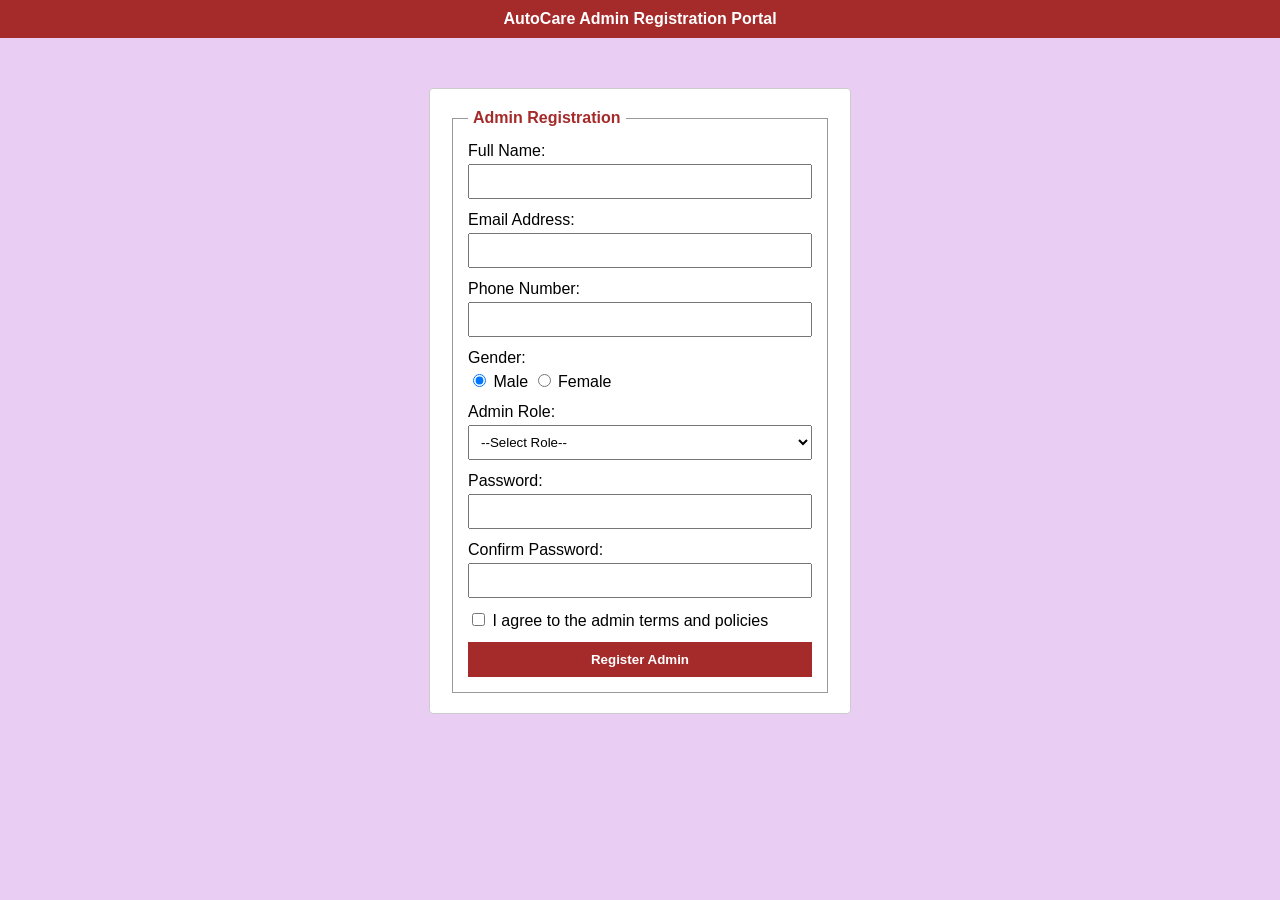
<file: admin-register.html>
<!DOCTYPE html>
<html lang="en">
<head>
    <meta charset="UTF-8">
    <meta name="viewport" content="width=device-width, initial-scale=1.0">
    <title>Admin Registration</title>
   
    <link rel="stylesheet" href="admin-register.css">
</head>
<body>

   
    <div class="fixed-top">
        AutoCare Admin Registration Portal
    </div>

    <form id="adminForm">
        <fieldset>
            <legend>Admin Registration</legend>

            <div>
                <label for="fullName">Full Name:</label>
                <input type="text" id="fullName" name="fullName">
                <span id="nameError"></span>
            </div>

      
            <div>
                <label for="email">Email Address:</label>
                <input type="email" id="email" name="email">
                <span id="emailError"></span>
            </div>

           
            <div>
                <label for="phone">Phone Number:</label>
                <input type="text" id="phone" name="phone">
                <span id="phoneError"></span>
            </div>

            <div>
                <label>Gender:</label>
                <input type="radio" name="gender" value="Male" id="genderMale" checked>
                <label for="genderMale" style="display:inline;">Male</label>
                <input type="radio" name="gender" value="Female" id="genderFemale">
                <label for="genderFemale" style="display:inline;">Female</label>
            </div>

       
            <div>
                <label for="role">Admin Role:</label>
                <select id="role" name="role">
                    <option value="">--Select Role--</option>
                    <option value="Super Admin">Super Admin</option>
                    <option value="Service Manager">Service Manager</option>
                    <option value="Booking Supervisor">Booking Supervisor</option>
                </select>
                <span id="roleError"></span>
            </div>

           
            <div>
                <label for="password">Password:</label>
                <input type="password" id="password" name="password">
                <span id="passwordError"></span>
            </div>

            <div>
                <label for="confirmPassword">Confirm Password:</label>
                <input type="password" id="confirmPassword" name="confirmPassword">
                <span id="confirmPasswordError"></span>
            </div>

            <div>
                <input type="checkbox" id="terms" name="terms">
                <label for="terms" style="display:inline;">I agree to the admin terms and policies</label>
                <span id="termsError"></span>
            </div>

            <button type="submit">Register Admin</button>
        </fieldset>
    </form>


    <script src="admin-register.js"></script>
</body>
</html>
</file>
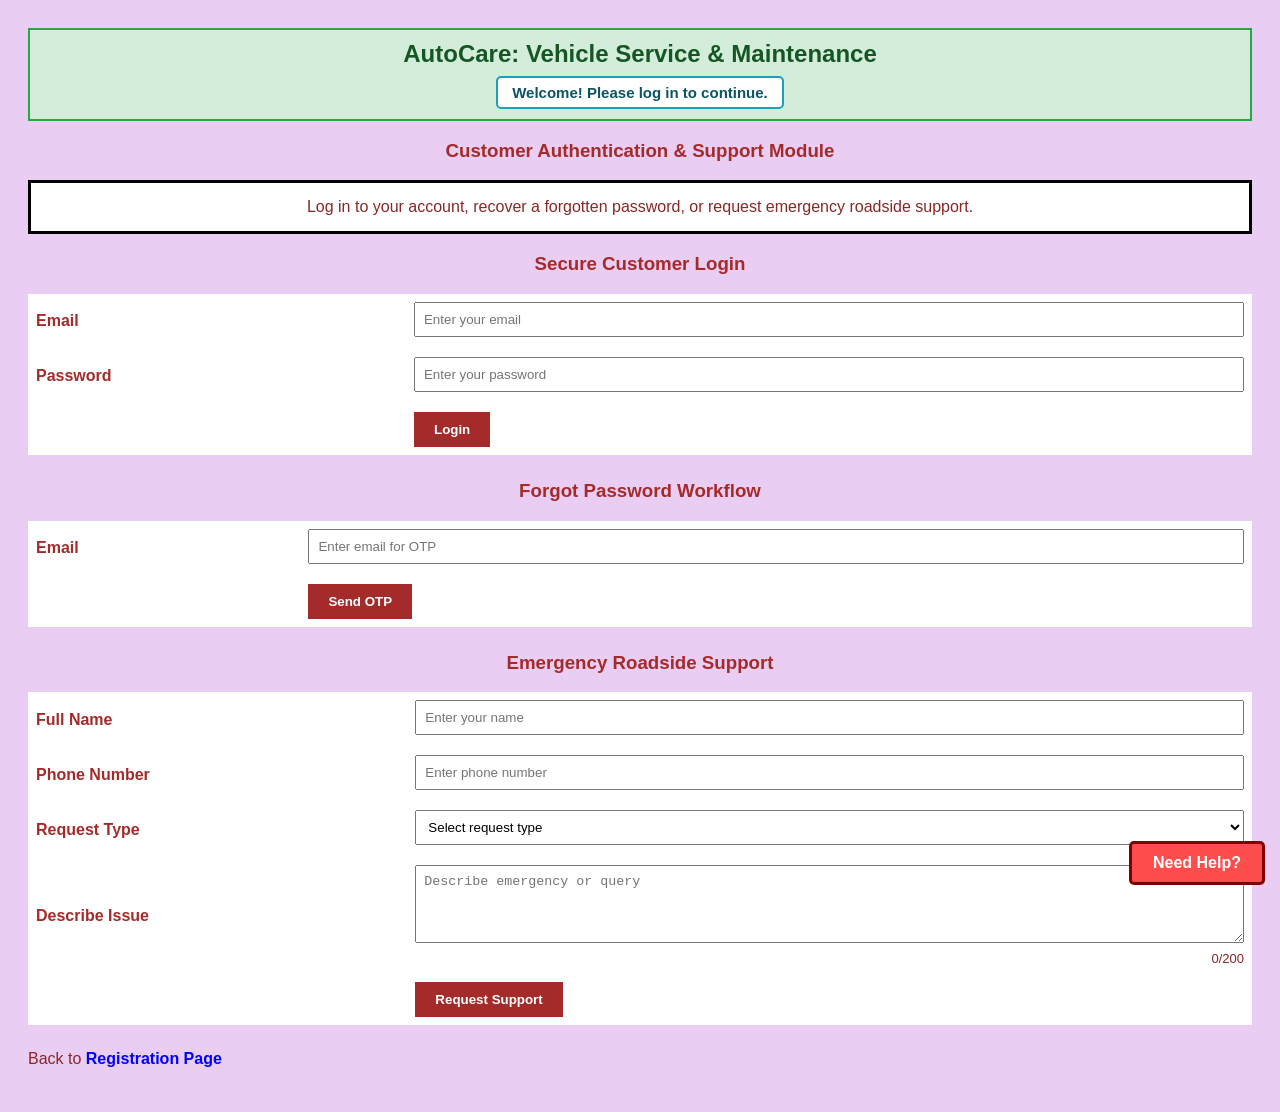
<file: login.html>
<!DOCTYPE html>
<html>
  <head>
    <title>AutoCare - Module 2</title>
    <link rel="stylesheet" href="loginstyle.css">
  </head>

  <body>
    <div class="stickyDemo">
      <h2>AutoCare: Vehicle Service & Maintenance</h2>
      <p id="systemMessageText"></p>
    </div>

    <h3>Customer Authentication & Support Module</h3>

    <div class="staticDemo">
      <p>Log in to your account, recover a forgotten password, or request emergency roadside support.</p>
    </div>

    <h3>Secure Customer Login</h3>
    <div class="formBox">
      <table>
        <tr>
          <td><label for="loginEmail">Email</label></td>
          <td>
            <input type="email" id="loginEmail" name="loginEmail" placeholder="Enter your email" />
            <span class="error" id="loginEmailError"></span>
          </td>
        </tr>
        <tr>
          <td><label for="loginPassword">Password</label></td>
          <td>
            <input type="password" id="loginPassword" name="loginPassword" placeholder="Enter your password" />
            <span class="error" id="loginPasswordError"></span>
          </td>
        </tr>
        <tr>
          <td></td>
          <td>
            <button type="button" id="loginBtn">Login</button>
          </td>
        </tr>
      </table>
    </div>

    <h3>Forgot Password Workflow</h3>
    <div class="formBox">
      <table>
        <tr>
          <td><label for="resetEmail">Email</label></td>
          <td>
            <input type="email" id="resetEmail" name="resetEmail" placeholder="Enter email for OTP" />
            <span class="error" id="resetEmailError"></span>
          </td>
        </tr>
        <tr>
          <td></td>
          <td>
            <button type="button" id="sendOtpBtn">Send OTP</button>
          </td>
        </tr>
      </table>
    </div>

    <div id="resetArea"></div>

    <h3 id="supportSection">Emergency Roadside Support</h3>
    <div class="formBox">
      <table>
        <tr>
          <td><label for="supportName">Full Name</label></td>
          <td>
            <input type="text" id="supportName" name="supportName" placeholder="Enter your name" />
            <span class="error" id="supportNameError"></span>
          </td>
        </tr>
        <tr>
          <td><label for="supportPhone">Phone Number</label></td>
          <td>
            <input type="tel" id="supportPhone" name="supportPhone" placeholder="Enter phone number" />
            <span class="error" id="supportPhoneError"></span>
          </td>
        </tr>
        <tr>
          <td><label for="requestType">Request Type</label></td>
          <td>
            <select id="requestType" name="requestType">
              <option value="">Select request type</option>
              <option value="Emergency Roadside Assistance">Emergency Roadside Assistance</option>
              <option value="General Query">General Query</option>
            </select>
            <span class="error" id="requestTypeError"></span>
            <span class="hint" id="requestHint"></span>
          </td>
        </tr>
        <tr>
          <td><label for="issue">Describe Issue</label></td>
          <td>
            <textarea id="issue" name="issue" rows="4" cols="30" maxlength="200" placeholder="Describe emergency or query"></textarea>
            <span class="error" id="issueError"></span>
            <span class="counter" id="issueCount">0/200</span>
          </td>
        </tr>
        <tr>
          <td></td>
          <td>
            <button type="button" id="supportBtn">Request Support</button>
          </td>
        </tr>
      </table>
    </div>

    <p>
      Back to <a href="registration.html">Registration Page</a>
    </p>

    <div class="fixedDemo">
      <a href="#supportSection">Need Help?</a>
    </div>

    <!-- The OTP popup is placed here by JavaScript -->
    <div id="otpArea"></div>

    <script src="login.js"></script>
  </body>
</html>
</file>
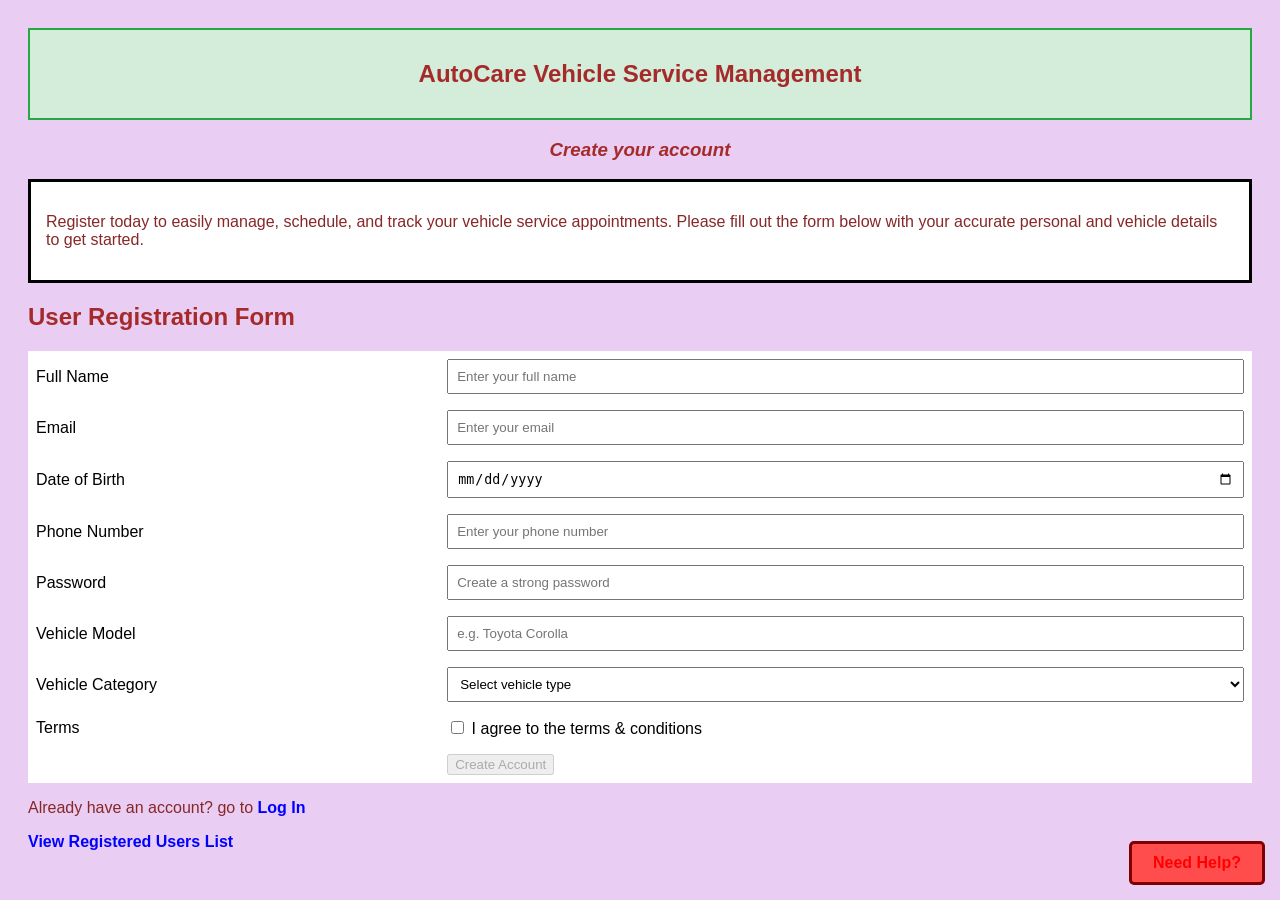
<file: registration.html>
<!DOCTYPE html>
<html>
<head>
    <title>AutoCare</title>
    <link rel="stylesheet" href="style.css">
</head>
<body>

  <div class="stickyDemo">
        <h2>AutoCare Vehicle Service Management</h2>
  </div>
  
<h3><i>Create your account</i></h3>

    <div class="staticDemo">
        <p>Register today to easily manage, schedule, and track your vehicle service appointments. 
          Please fill out the form below with your accurate personal and vehicle details to get started.
        </p>
    </div>

<h2>User Registration Form</h2>

<form id="regForm" action="" method="post" novalidate>
  <table>
    <tr>
      <td><label for="name">Full Name</label></td>
      <td>
        <input type="text" id="name" name="name" placeholder="Enter your full name" required />
      </td>
    </tr>

    <tr>
      <td><label for="email">Email</label></td>
      <td>
        <input type="email" id="email" name="email" placeholder="Enter your email" required />
      </td>
    </tr>

    <tr>
          <td><label for="dob">Date of Birth</label></td>
          <td>
            <input type="date" id="dob" name="dob" />
          </td>
    </tr>

    <tr>
      <td><label for="phone">Phone Number</label></td>
      <td>
        <input type="tel" id="phone" name="phone" placeholder="Enter your phone number" required />
      </td>
    </tr>

    <tr>
      <td><label for="password">Password</label></td>
      <td>
        <input type="password" id="password" name="password" placeholder="Create a strong password" required />
      </td>
    </tr>

    <tr>
      <td><label for="vehicleModel">Vehicle Model</label></td>
      <td>
        <input type="text" id="vehicleModel" name="vehicleModel" placeholder="e.g. Toyota Corolla" required />
      </td>
    </tr>

    <tr>
          <td><label for="vehicleType">Vehicle Category</label></td>
          <td>
            <select id="vehicleType" name="vehicleType" required>
              <option value="" disabled selected>Select vehicle type</option>
              <option value="sedan">Sedan / Hatchback</option>
              <option value="suv">SUV / Cross-over</option>
              <option value="crossover">Crossover</option>
              <option value="coupe">Coupe</option>
              <option value="convertible">Convertible</option>
              <option value="bike">Motorcycle / Bike</option>
              <option value="scooter">Scooter</option>
              <option value="microbus">Microbus / Van</option>
              <option value="pickup">Pickup Truck</option>
              <option value="truck">Commercial Truck</option>
              <option value="bus">Heavy Bus</option>
              <option value="electric">Electric Vehicle (EV)</option>
            </select>
          </td>
        </tr>


    <tr>
      <td>Terms</td>
      <td>
        <input type="checkbox" id="terms" name="terms" required />
        <label for="terms">I agree to the terms & conditions</label>
      </td>
    </tr>

    <tr>
      <td></td>
      <td>
        <input type="submit" id="submitBtn" value="Create Account" disabled />
        <!-- <button type="submit" id="submitBtn">Create Account</button> -->
      </td>
    </tr>
  </table>
</form>

<p>
  Already have an account? go to
  <a href="login.html">Log In</a>
</p>

<p>
    <a href="users.html">View Registered Users List</a>
</p>

 <div class="fixedDemo">
        <a href="#">Need Help?</a>
  </div>

  <script src="reg.js"></script>
</body>
</html>
</file>
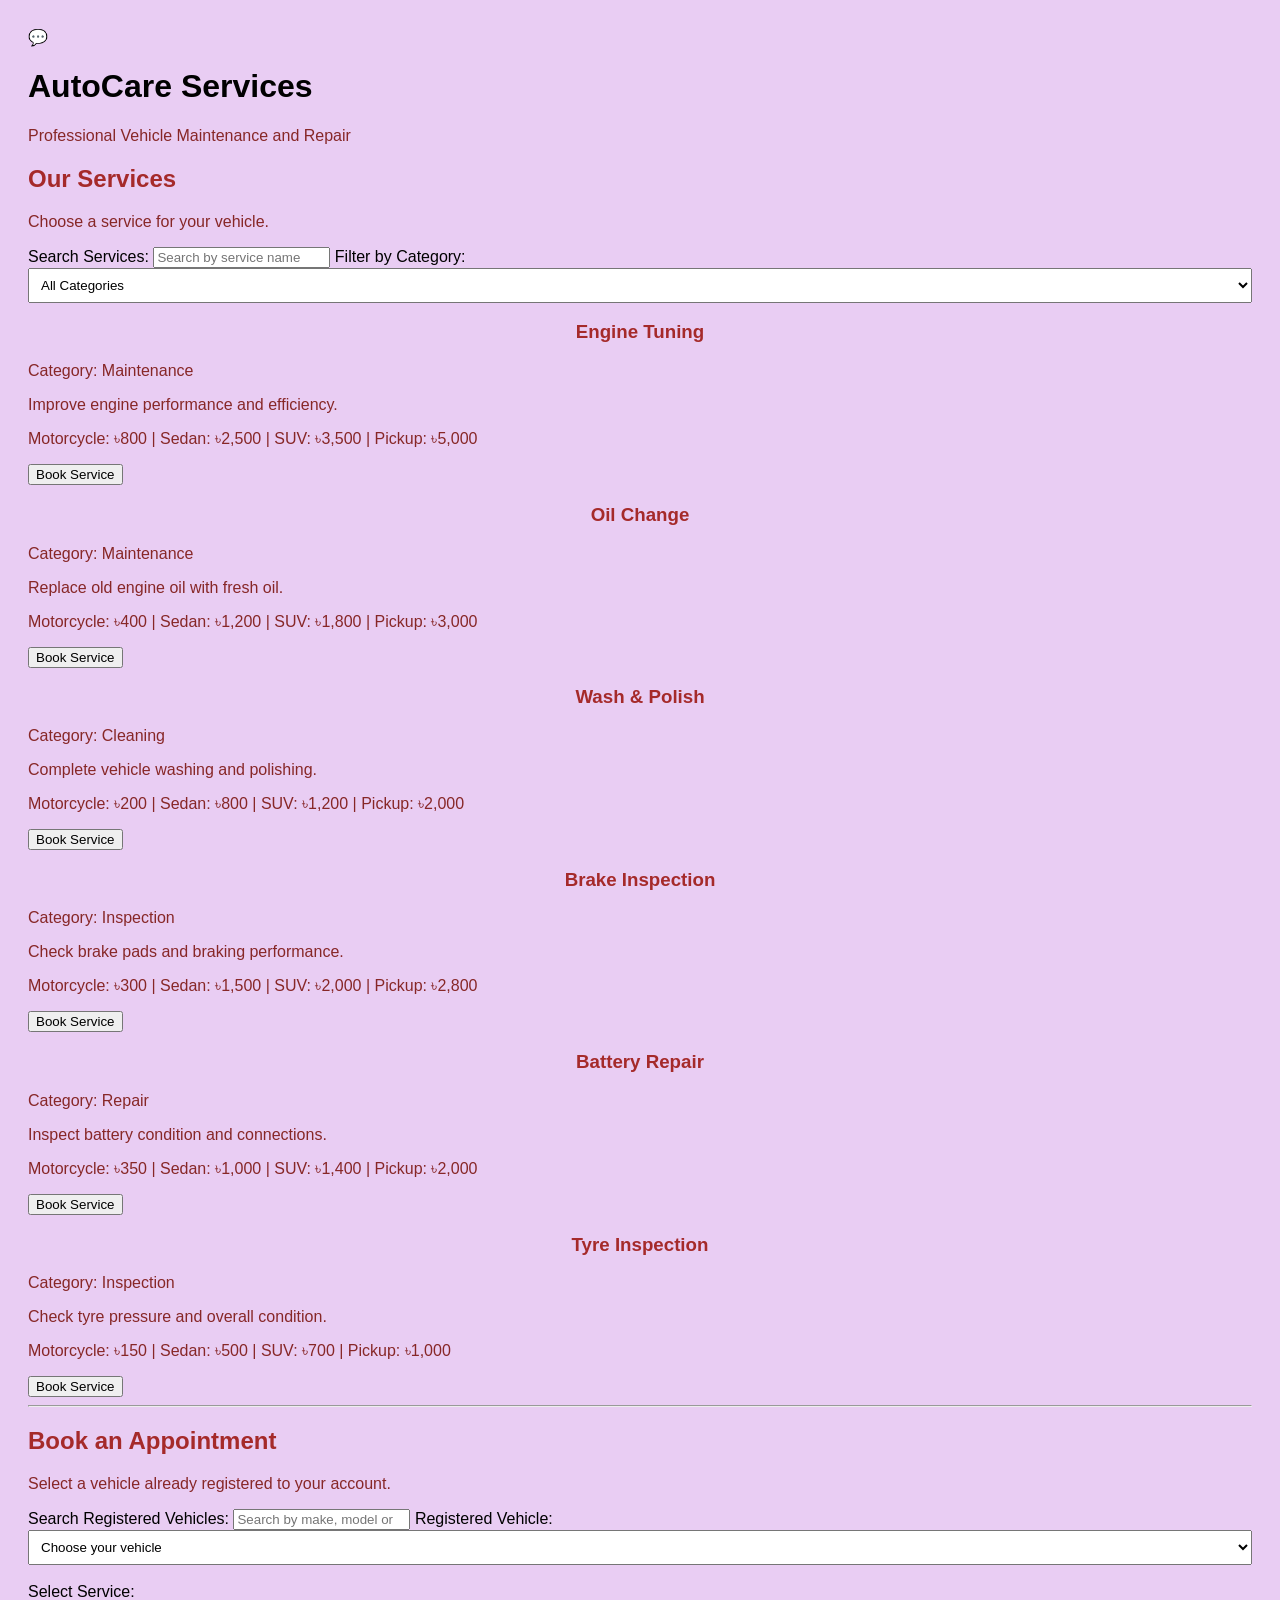
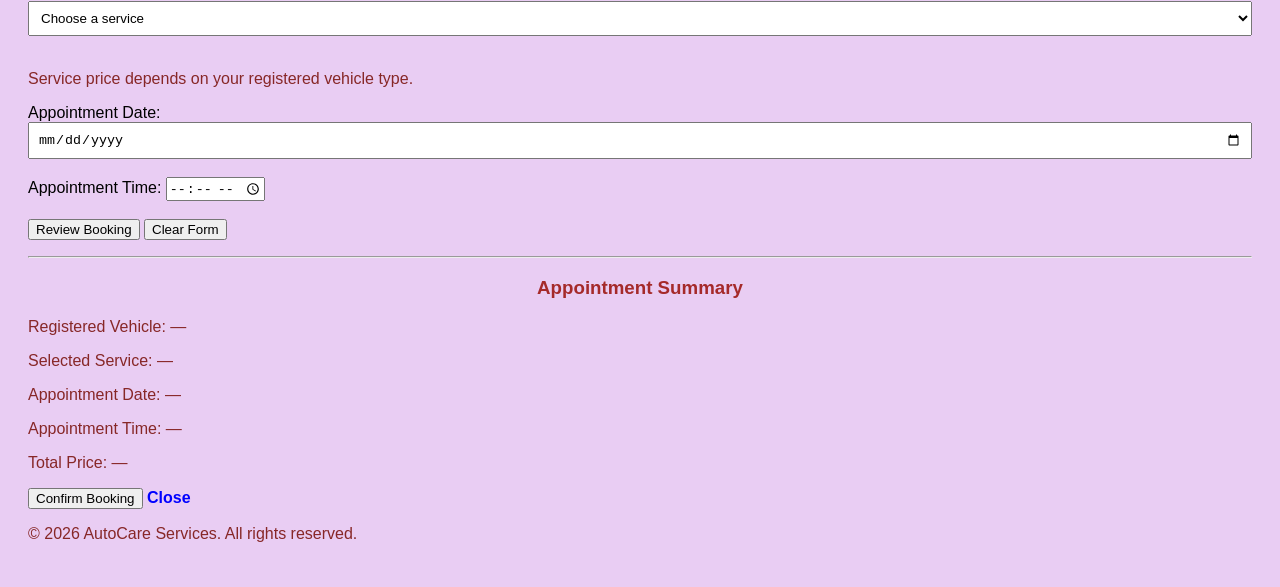
<file: service.html>
<!DOCTYPE html>
<html lang="en">
<head>
    

    <title>AutoCare Service Booking</title>

    <link rel="stylesheet" href="style.css">
    <a href="#chat" class="chat-icon">💬</a>
    <script src="script.js" defer></script>
</head>

<body>

    <header>
        <h1>AutoCare Services</h1>
        <p>Professional Vehicle Maintenance and Repair</p>
    </header>

    <main>

        <section>
            <h2>Our Services</h2>
            <p>Choose a service for your vehicle.</p>

            <label for="search">Search Services:</label>
            <input type="search" id="search"
                   placeholder="Search by service name">

            <label for="category">Filter by Category:</label>
            <select id="category">
                <option value="">All Categories</option>
                <option value="Maintenance">Maintenance</option>
                <option value="Cleaning">Cleaning</option>
                <option value="Inspection">Inspection</option>
                <option value="Repair">Repair</option>
            </select>

            <div id="serviceCatalog">

                <article>
                    <h3>Engine Tuning</h3>
                    <p>Category: Maintenance</p>
                    <p>Improve engine performance and efficiency.</p>
                    <p>Motorcycle: ৳800 | Sedan: ৳2,500 | SUV: ৳3,500 | Pickup: ৳5,000</p>
                    <button type="button" class="book-service" data-service="Engine Tuning">Book Service</button>
                </article>

                <article>
                    <h3>Oil Change</h3>
                    <p>Category: Maintenance</p>
                    <p>Replace old engine oil with fresh oil.</p>
                    <p>Motorcycle: ৳400 | Sedan: ৳1,200 | SUV: ৳1,800 | Pickup: ৳3,000</p>
                    <button type="button" class="book-service" data-service="Oil Change">Book Service</button>
                </article>

                <article>
                    <h3>Wash &amp; Polish</h3>
                    <p>Category: Cleaning</p>
                    <p>Complete vehicle washing and polishing.</p>
                    <p>Motorcycle: ৳200 | Sedan: ৳800 | SUV: ৳1,200 | Pickup: ৳2,000</p>
                    <button type="button" class="book-service" data-service="Wash & Polish">Book Service</button>
                </article>

                <article>
                    <h3>Brake Inspection</h3>
                    <p>Category: Inspection</p>
                    <p>Check brake pads and braking performance.</p>
                    <p>Motorcycle: ৳300 | Sedan: ৳1,500 | SUV: ৳2,000 | Pickup: ৳2,800</p>
                    <button type="button" class="book-service" data-service="Brake Inspection">Book Service</button>
                </article>

                <article>
                    <h3>Battery Repair</h3>
                    <p>Category: Repair</p>
                    <p>Inspect battery condition and connections.</p>
                    <p>Motorcycle: ৳350 | Sedan: ৳1,000 | SUV: ৳1,400 | Pickup: ৳2,000</p>
                    <button type="button" class="book-service" data-service="Battery Repair">Book Service</button>
                </article>

                <article>
                    <h3>Tyre Inspection</h3>
                    <p>Category: Inspection</p>
                    <p>Check tyre pressure and overall condition.</p>
                    <p>Motorcycle: ৳150 | Sedan: ৳500 | SUV: ৳700 | Pickup: ৳1,000</p>
                    <button type="button" class="book-service" data-service="Tyre Inspection">Book Service</button>
                </article>

            </div>

            <p id="noServicesMessage" hidden>
                No services match your search.
            </p>
        </section>

        <hr>

        <section>
            <h2>Book an Appointment</h2>
            <p>Select a vehicle already registered to your account.</p>

            <form id="bookingForm" novalidate>

                <label for="vehicleSearch">Search Registered Vehicles:</label>
                <input type="search" id="vehicleSearch"
                       placeholder="Search by make, model or vehicle type">

                <label for="vehicle">Registered Vehicle:</label>
                <select id="vehicle" name="vehicle" required>
                    <option value="">Choose your vehicle</option>
                    <option value="car1" data-type="Sedan">Toyota Corolla - Sedan</option>
                    <option value="car2" data-type="Sedan">Honda Civic - Sedan</option>
                    <option value="suv1" data-type="SUV">Toyota RAV4 - SUV</option>
                    <option value="bike1" data-type="Motorcycle">Honda CB150R - Motorcycle</option>
                    <option value="pickup1" data-type="Pickup">Toyota Hilux - Pickup</option>
                </select>

                <p id="noVehiclesMessage" hidden>
                    No registered vehicles match your search.
                </p>

                <br><br>

                <label for="service">Select Service:</label>
                <select id="service" name="service" required>
                    <option value="">Choose a service</option>
                    <option value="Engine Tuning">Engine Tuning</option>
                    <option value="Oil Change">Oil Change</option>
                    <option value="Wash & Polish">Wash &amp; Polish</option>
                    <option value="Brake Inspection">Brake Inspection</option>
                    <option value="Battery Repair">Battery Repair</option>
                    <option value="Tyre Inspection">Tyre Inspection</option>
                </select>

                <br><br>

                <p>Service price depends on your registered vehicle type.</p>

                <label for="date">Appointment Date:</label>
                <input type="date" id="date" name="date" required>

                <br><br>

                <label for="time">Appointment Time:</label>
                <input type="time" id="time" name="time" required>

                <br><br>

                <button type="button" id="reviewButton" class="review-button">
                    Review Booking
                </button>

                <button type="reset">Clear Form</button>

                <p id="formMessage" role="status" aria-live="polite"></p>

            </form>
        </section>

        <hr>

        <div id="bookingPopup" class="popup">

            <div class="popup-content">

                <h3>Appointment Summary</h3>

                <p id="summaryVehicle">Registered Vehicle: —</p>
                <p id="summaryService">Selected Service: —</p>
                <p id="summaryDate">Appointment Date: —</p>
                <p id="summaryTime">Appointment Time: —</p>
                <p id="summaryPrice">Total Price: —</p>

                <p id="popupMessage"></p>

                <button type="button" id="confirmButton">
                    Confirm Booking
                </button>

                <a href="#" class="close-button">Close</a>

            </div>

        </div>

    </main>

    <footer>
        <p>&copy; 2026 AutoCare Services. All rights reserved.</p>
    </footer>

</body>
</html>
</file>
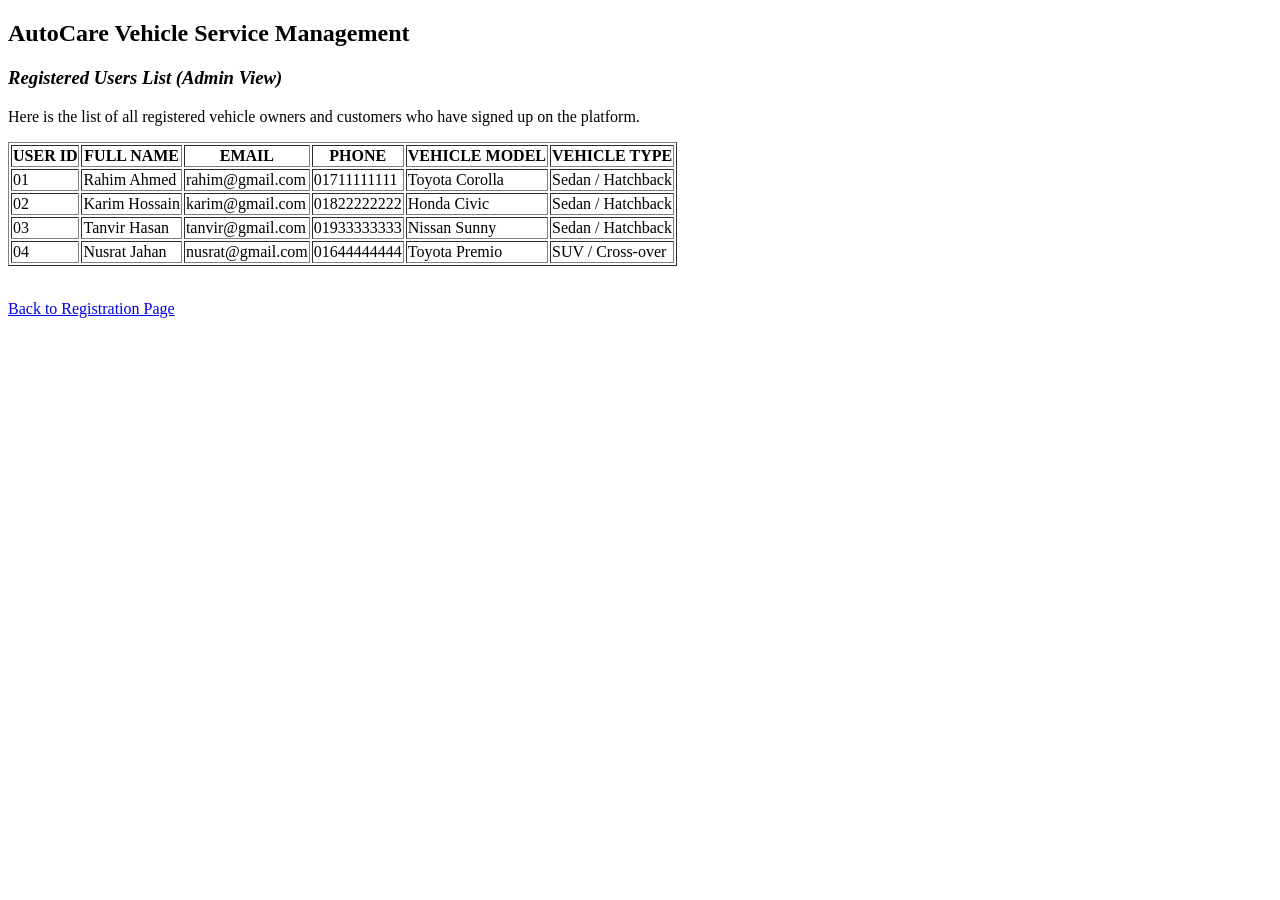
<file: users.html>
<!DOCTYPE html>
<html>
<head>
    <title>AutoCare - Registered Users</title>
</head>
<body>

    <h2>AutoCare Vehicle Service Management</h2>
    <h3><i>Registered Users List (Admin View)</i></h3>
    <p>Here is the list of all registered vehicle owners and customers who have signed up on the platform.</p>

    <table border="1">
        <tr>
            <th>USER ID</th>
            <th>FULL NAME</th>
            <th>EMAIL</th>
            <th>PHONE</th>
            <th>VEHICLE MODEL</th>
            <th>VEHICLE TYPE</th>
        </tr>
            
        <tr>
            <td>01</td>
            <td>Rahim Ahmed</td>
            <td>rahim@gmail.com</td>
            <td>01711111111</td>
            <td>Toyota Corolla</td>
            <td>Sedan / Hatchback</td>
        </tr>

        <tr>
            <td>02</td>
            <td>Karim Hossain</td>
            <td>karim@gmail.com</td>
            <td>01822222222</td>
            <td>Honda Civic</td>
            <td>Sedan / Hatchback</td>
        </tr>

        <tr>
            <td>03</td>
            <td>Tanvir Hasan</td>
            <td>tanvir@gmail.com</td>
            <td>01933333333</td>
            <td>Nissan Sunny</td>
            <td>Sedan / Hatchback</td>
        </tr>

        <tr>
            <td>04</td>
            <td>Nusrat Jahan</td>
            <td>nusrat@gmail.com</td>
            <td>01644444444</td>
            <td>Toyota Premio</td>
            <td>SUV / Cross-over</td>
        </tr>
    </table>

    <br>
    <p>
        <a href="registration.html">Back to Registration Page</a>
    </p>

</body>
</html>
</file>
<file: admin-register.css>
body {
    background-color: rgb(233, 205, 243);
    font-family: Arial, sans-serif;
    padding: 20px;
    padding-top: 60px;
}


.fixed-top {
    position: fixed;
    top: 0;
    left: 0;
    width: 100%;
    background-color: brown;
    color: white;
    text-align: center;
    padding: 10px 0;
    font-weight: bold;
    z-index: 1000;
}

h2, h3 {
    color: brown;
}

h3 {
    text-align: center;
}

p {
    color: rgb(135, 39, 39);
    font-size: 16px;
}


.stickyDemo {
    position: sticky;
    top: 0px;
    background-color: #d4edda;
    border: 2px solid #28a745;
    color: #155724;
    padding: 10px;
    text-align: center;
    z-index: 1000;
    font-weight: bold;
}

.staticDemo {
    position: static;
    border: 3px solid black;
    background-color: white;
    padding: 15px;
    margin-top: 15px;
    margin-bottom: 15px;
}

.fixedDemo {
    position: fixed;
    bottom: 15px;
    right: 15px;
    width: 110px;
    padding: 10px;
    background-color: #ff4d4d;
    border: 3px solid #800000;
    text-align: center;
    z-index: 1000;
    border-radius: 5px;
}

.fixedDemo a {
    color: red;
    font-weight: bold;
    text-decoration: none;
}

.fixedDemo a:hover {
    color: yellow;
    text-decoration: underline;
}

table {
    width: 100%;
    border-collapse: collapse;
    background-color: white;
    padding: 10px;
}

th {
    background-color: #f2f2f2;
    color: brown;
    padding: 10px;
}

td {
    padding: 8px;
}


input[type="text"],
input[type="email"],
input[type="date"],
input[type="tel"],
input[type="password"],
select {
    width: 100%;
    padding: 8px;
    box-sizing: border-box;
}

form {
    width: 380px;
    padding: 20px;
    border: 1px solid #ccc;
    background-color: #ffffff;
    margin: 20px auto;
    border-radius: 4px;
}

fieldset {
    border: 1px solid #999;
    padding: 15px;
}

legend {
    font-weight: bold;
    color: brown;
    padding: 0 5px;
}

div {
    margin-bottom: 12px;
}

label {
    display: block;
    margin-bottom: 4px;
}

span {
    color: red;
    font-size: 12px;
    display: block;
    margin-top: 2px;
}


button[type="submit"] {
    background-color: brown;
    color: white;
    padding: 10px 20px;
    border: none;
    cursor: pointer;
    font-weight: bold;
    width: 100%;
}

button[type="submit"]:hover {
    background-color: rgb(135, 39, 39);
}


a {
    color: blue;
    font-weight: bold;
    text-decoration: none;
}

a:hover {
    color: aqua;
}
</file>
<file: loginstyle.css>
body {
    background-color: rgb(233, 205, 243);
    font-family: Arial, sans-serif;
    padding: 20px;
}

h2, h3 {
    color: brown;
}

h3 {
    text-align: center;
}

p {
    color: rgb(135, 39, 39);
    font-size: 16px;
}

/* Header (also shows the system messages) */
.stickyDemo {
    position: sticky;
    top: 0px;
    background-color: #d4edda;
    border: 2px solid #28a745;
    color: #155724;
    padding: 10px;
    text-align: center;
    z-index: 1000;
    font-weight: bold;
}

.stickyDemo h2 {
    margin: 0px;
    color: #155724;
}

.stickyDemo p {
    margin: 8px 0px 0px 0px;
    color: #155724;
    font-size: 15px;
}

/* Message types inside the header */
.msg-success,
.msg-error,
.msg-info {
    display: inline-block;
    padding: 6px 14px;
    background-color: white;
    border: 2px solid black;
    border-radius: 5px;
}

.msg-success {
    color: #155724;
    border-color: #28a745;
}

.msg-error {
    color: #721c24;
    border-color: #dc3545;
}

.msg-info {
    color: #0c5460;
    border-color: #17a2b8;
}

/* Intro box */
.staticDemo {
    position: static;
    border: 3px solid black;
    background-color: white;
    padding: 15px;
    margin-top: 15px;
    margin-bottom: 15px;
    text-align: center;
}

.staticDemo p {
    margin: 0px;
}

/* Help button */
.fixedDemo {
    position: fixed;
    bottom: 15px;
    right: 15px;
    width: 110px;
    padding: 10px;
    background-color: #ff4d4d;
    border: 3px solid #800000;
    text-align: center;
    z-index: 1000;
    border-radius: 5px;
}

.fixedDemo a {
    color: white;
    font-weight: bold;
    text-decoration: none;
}

.fixedDemo a:hover {
    color: yellow;
    text-decoration: underline;
}

#supportSection {
    scroll-margin-top: 110px;
}

/*Form boxes */
.formBox {
    margin-bottom: 25px;
}

table {
    width: 100%;
    border-collapse: collapse;
    background-color: white;
    padding: 0px;
}

td {
    padding: 8px;
}

label {
    font-weight: bold;
    color: brown;
}

/*Inputs */
input[type="text"],
input[type="email"],
input[type="tel"],
input[type="password"],
select,
textarea {
    width: 100%;
    padding: 8px;
    box-sizing: border-box;
}

input[type="email"]:hover,
input[type="password"]:hover,
input[type="text"]:hover,
input[type="tel"]:hover,
textarea:hover {
    background-color: #faa6a6;
}

.error {
    display: block;
    color: red;
    font-size: 14px;
    font-weight: bold;
    margin-top: 4px;
}

.hint {
    display: block;
    color: rgb(135, 39, 39);
    font-size: 14px;
    margin-top: 4px;
}

.counter {
    display: block;
    text-align: right;
    font-size: 13px;
    color: rgb(135, 39, 39);
}

button[type="button"] {
    background-color: brown;
    color: white;
    padding: 10px 20px;
    border: none;
    cursor: pointer;
    font-weight: bold;
}

button[type="button"]:hover {
    background-color: rgb(135, 39, 39);
}

a {
    color: blue;
    font-weight: bold;
    text-decoration: none;
}

a:hover {
    color: rgb(2, 27, 27);
}

.popup {
    position: fixed;
    top: 0;
    left: 0;
    width: 100%;
    height: 100%;
    background-color: rgba(23, 54, 93, 0.6);
    z-index: 3000;
    padding: 20px;
    display: flex;
    justify-content: center;
    align-items: center;
}

.popup-content {
    background-color: white;
    padding: 30px;
    border-radius: 12px;
    max-width: 450px;
    width: 100%;
    box-shadow: 0 10px 30px rgba(0, 0, 0, 0.2);
}
</file>
<file: style.css>
body {
    background-color: rgb(233, 205, 243);
    font-family: Arial, sans-serif;
    padding: 20px;
}

h2, h3 {
    color: brown;
}

h3{
    text-align: center;
}

p {
    color: rgb(135, 39, 39);
    font-size: 16px;
}

.stickyDemo {
    position: sticky;
    top: 0px;
    background-color: #d4edda;
    border: 2px solid #28a745;
    color: #155724;
    padding: 10px;
    text-align: center;
    z-index: 1000;
    font-weight: bold;
}

.staticDemo {
    position: static;
    border: 3px solid black;
    background-color: white;
    padding: 15px;
    margin-top: 15px;
    margin-bottom: 15px;
}

.fixedDemo {
    position: fixed;
    bottom: 15px;
    right: 15px;
    width: 110px;
    padding: 10px;
    background-color: #ff4d4d;
    border: 3px solid #800000;
    text-align: center;
    z-index: 1000;
    border-radius: 5px;
}


.fixedDemo a {
    color: red;
    font-weight: bold;
    text-decoration: none;
}


.fixedDemo a:hover {
    color: yellow;
    text-decoration: underline;
}

table {
    width: 100%;
    border-collapse: collapse;
    background-color: white;
    padding: 10px;
}

th {
    background-color: #f2f2f2;
    color: brown;
    padding: 10px;
}

td {
    padding: 8px;
}

input[type="text"],
input[type="email"],
input[type="date"],
input[type="tel"],
input[type="password"],
select {
    width: 100%;
    padding: 8px;
    box-sizing: border-box;
}

button[type="submit"] {
    background-color: brown;
    color: white;
    padding: 10px 20px;
    border: none;
    cursor: pointer;
    font-weight: bold;
}

button[type="submit"]:hover {
    background-color: rgb(135, 39, 39);
}

a {
    color: blue;
    font-weight: bold;
    text-decoration: none;
}

a:hover {
    color: aqua;
}
</file>
